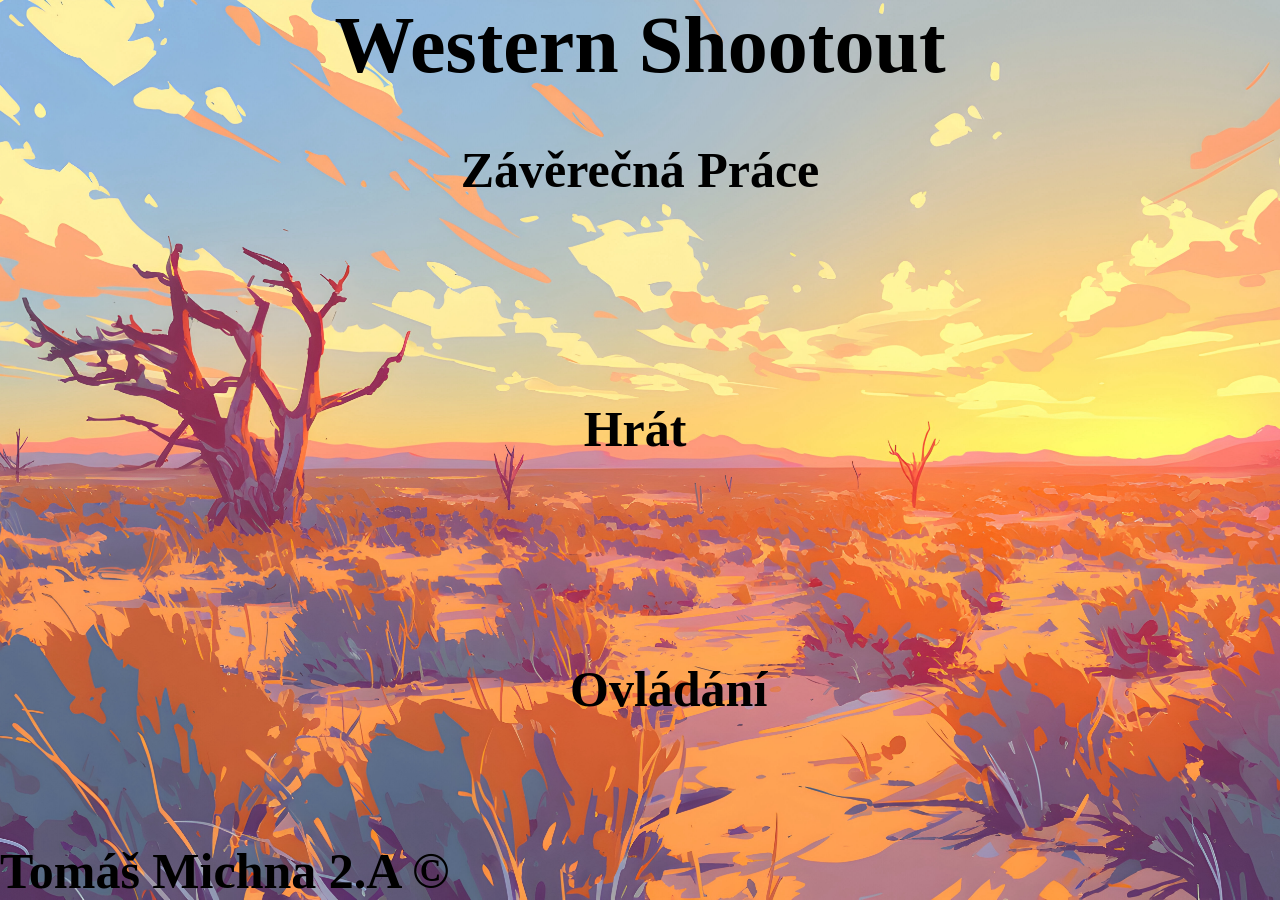
<file: index.html>
<!DOCTYPE html>
<html lang="cs">
<head>
    <meta charset="UTF-8">
    <title>Menu</title>
    <link rel="stylesheet" href="Graphic.css">
    <link href="favicon.ico" rel="icon" type="image/x-icon">
</head>
<body>
    <h1>Western Shootout</h1>
    <h2> Závěrečná Práce</h2>
    <ul>
        <li><a href="game.html"> <b>Hrát</b></a></li>
        <li><a href="Settings.html"><b>Ovládání</b></a></li>
    </ul>



    <footer>
    <b>Tomáš Michna 2.A &copy;</b>
</footer>
</body>
</html>
</file>
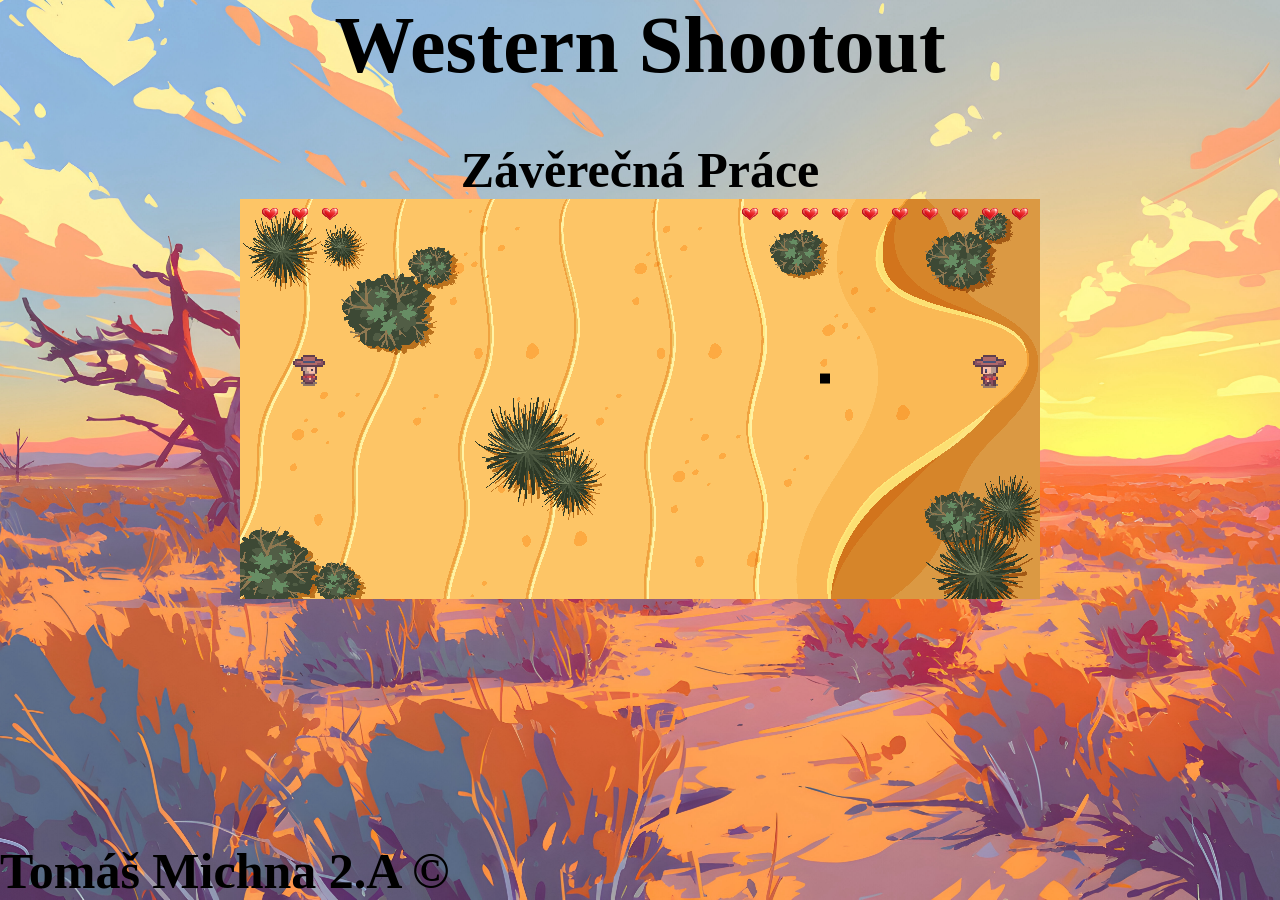
<file: game.html>
<!DOCTYPE html>
<html lang="cs">
<head>
    <meta charset="UTF-8">
    <title>Game</title>
    <link rel="stylesheet" href="Graphic.css" >
    <link href="favicon.ico" rel="icon" type="image/x-icon">
</head>
<body>
<h1>Western Shootout</h1>
<h2> Závěrečná Práce</h2>
<canvas  id="gameCanvas" width="800" height="400"></canvas>
<script src="hra.js"></script>

<footer>
    <b>Tomáš Michna 2.A &copy;</b>
</footer>
</body>
</html>
</file>
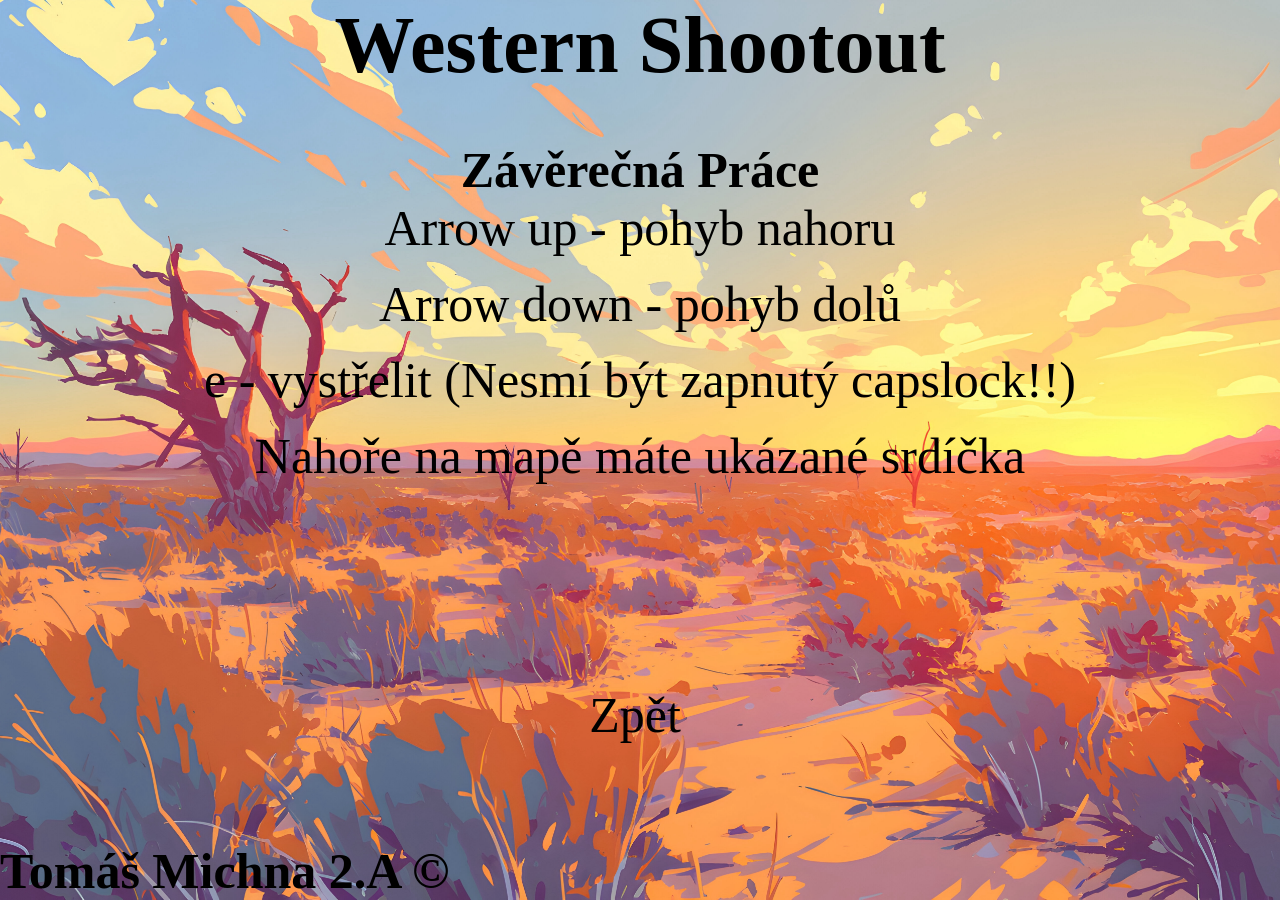
<file: Settings.html>
<!DOCTYPE html>
<html lang="cs">
<head>
    <meta charset="UTF-8">
    <title>Settings</title>
    <link rel="stylesheet" href="Graphic.css">
    <link href="favicon.ico" rel="icon" type="image/x-icon">
</head>
<body>
<h1>Western Shootout</h1>
<h2> Závěrečná Práce</h2>

     <p>Arrow up - pohyb nahoru</p><br>
        <p>Arrow down - pohyb dolů</p><br>
        <p>e - vystřelit (Nesmí být zapnutý capslock!!)</p><br>
        <p>Nahoře na mapě máte ukázané srdíčka</p>
    <ul>
    <li><a href="index.html">Zpět</a>
</ul>


<footer>
    <b>Tomáš Michna 2.A &copy;</b>
</footer>
</body>
</html>
</file>
<file: Graphic.css>
* {
    margin: 0;
    padding: 0;
}
canvas {
    border-color: black;
    background-color: coral;
    align-self: center;
    display: block;
    margin: 0 auto;
}
h1 {text-align: center;
    font-size: 80px;
}
h2 {text-align: center;
    font-size: 50px;
    margin-top: 50px;
}
 ul {

     width: 500px;
     margin: 0 auto;
     height: 50px;
     list-style: none;
 }
ul li {
    margin-left: 170px;
    margin-top: 200px;
    width: 150px;
    text-align: center;

}
 p{
     text-align: center;
     font-size: 50px;
text-size-adjust: auto;
}
ul li a {
    font-size: 50px;
    text-decoration: none;
    line-height: 60px;
    color: black;
/*background-color: coral;*/
    text-align: center;
    padding: 10px;
}
ul li a:hover {
    font-size: 90px;
}
footer {
    position: fixed;
    bottom: 0;
}
footer b {
    font-size: 50px;

}
body {
    margin: 0;

    background-image: url("wildwest.jpg");

    background-size: cover;

    background-position: center;

    background-repeat: no-repeat;

    height: 100vh;
}
</file>
